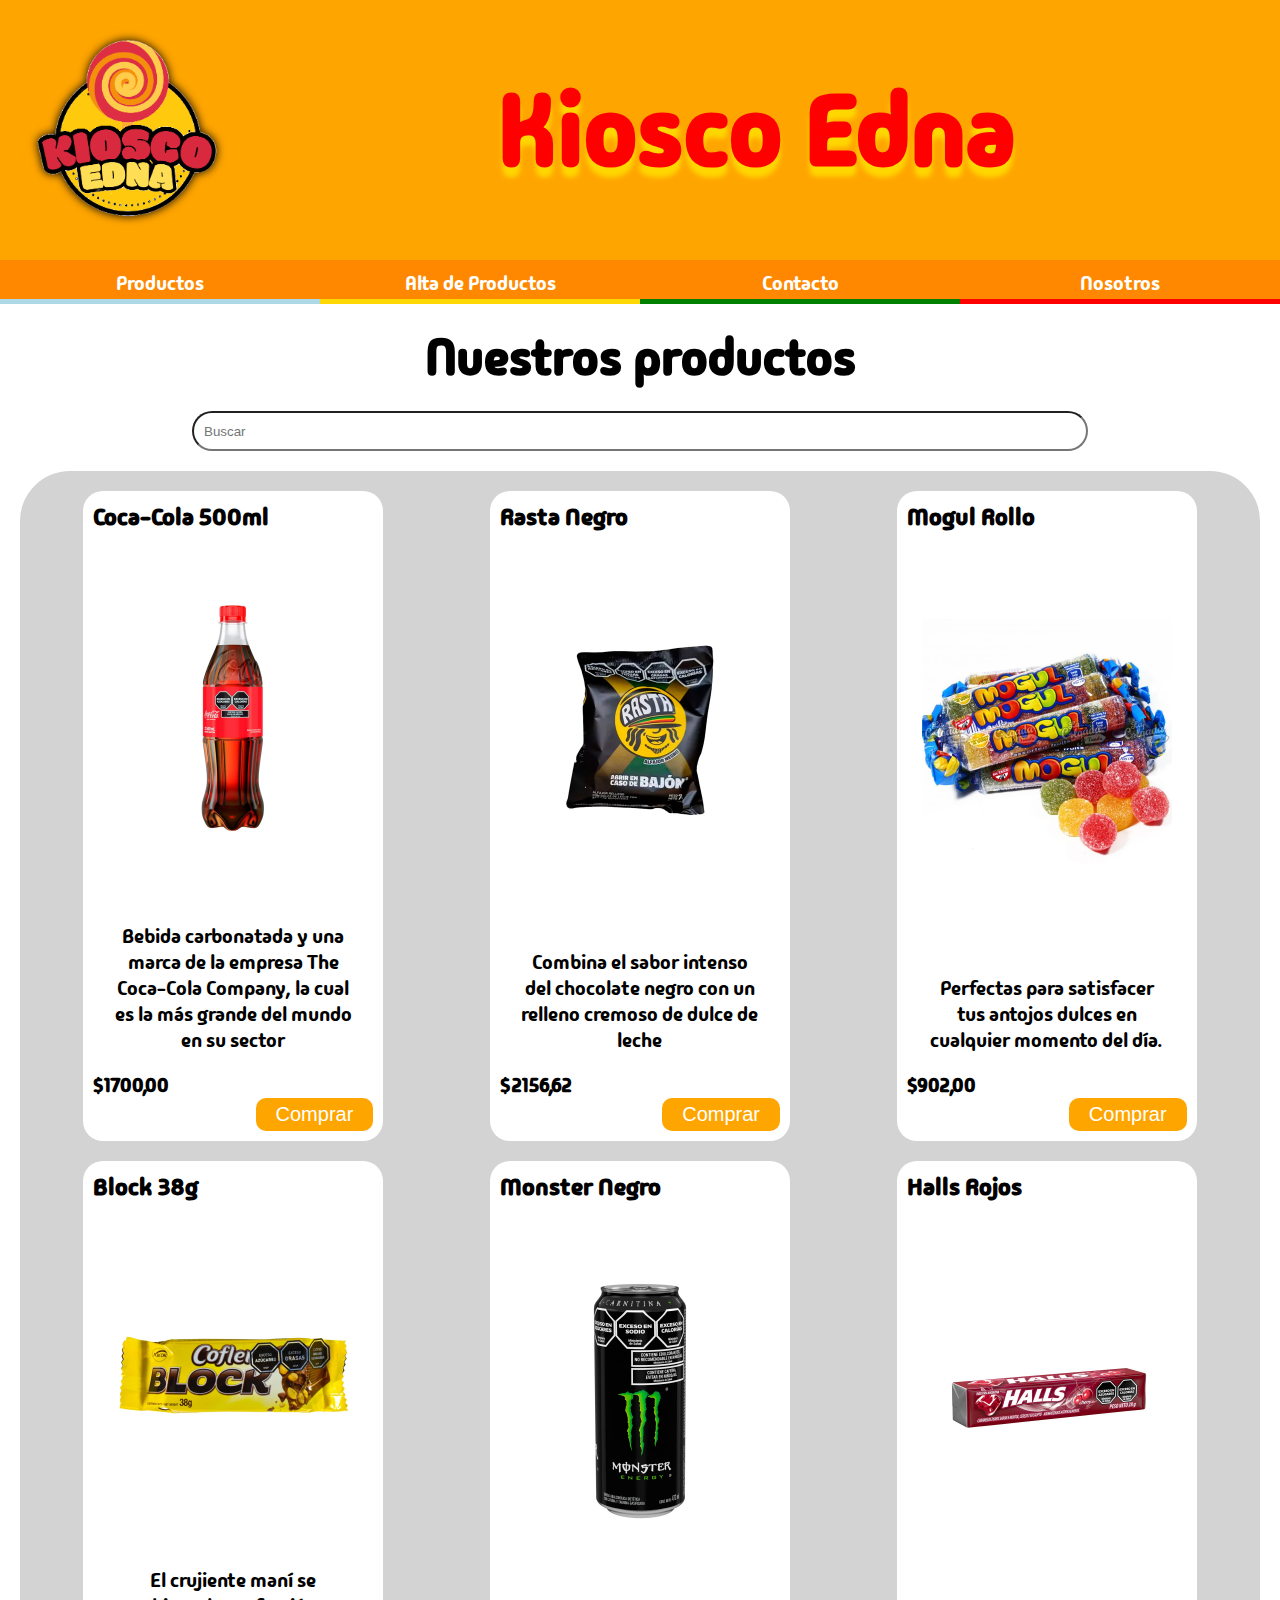
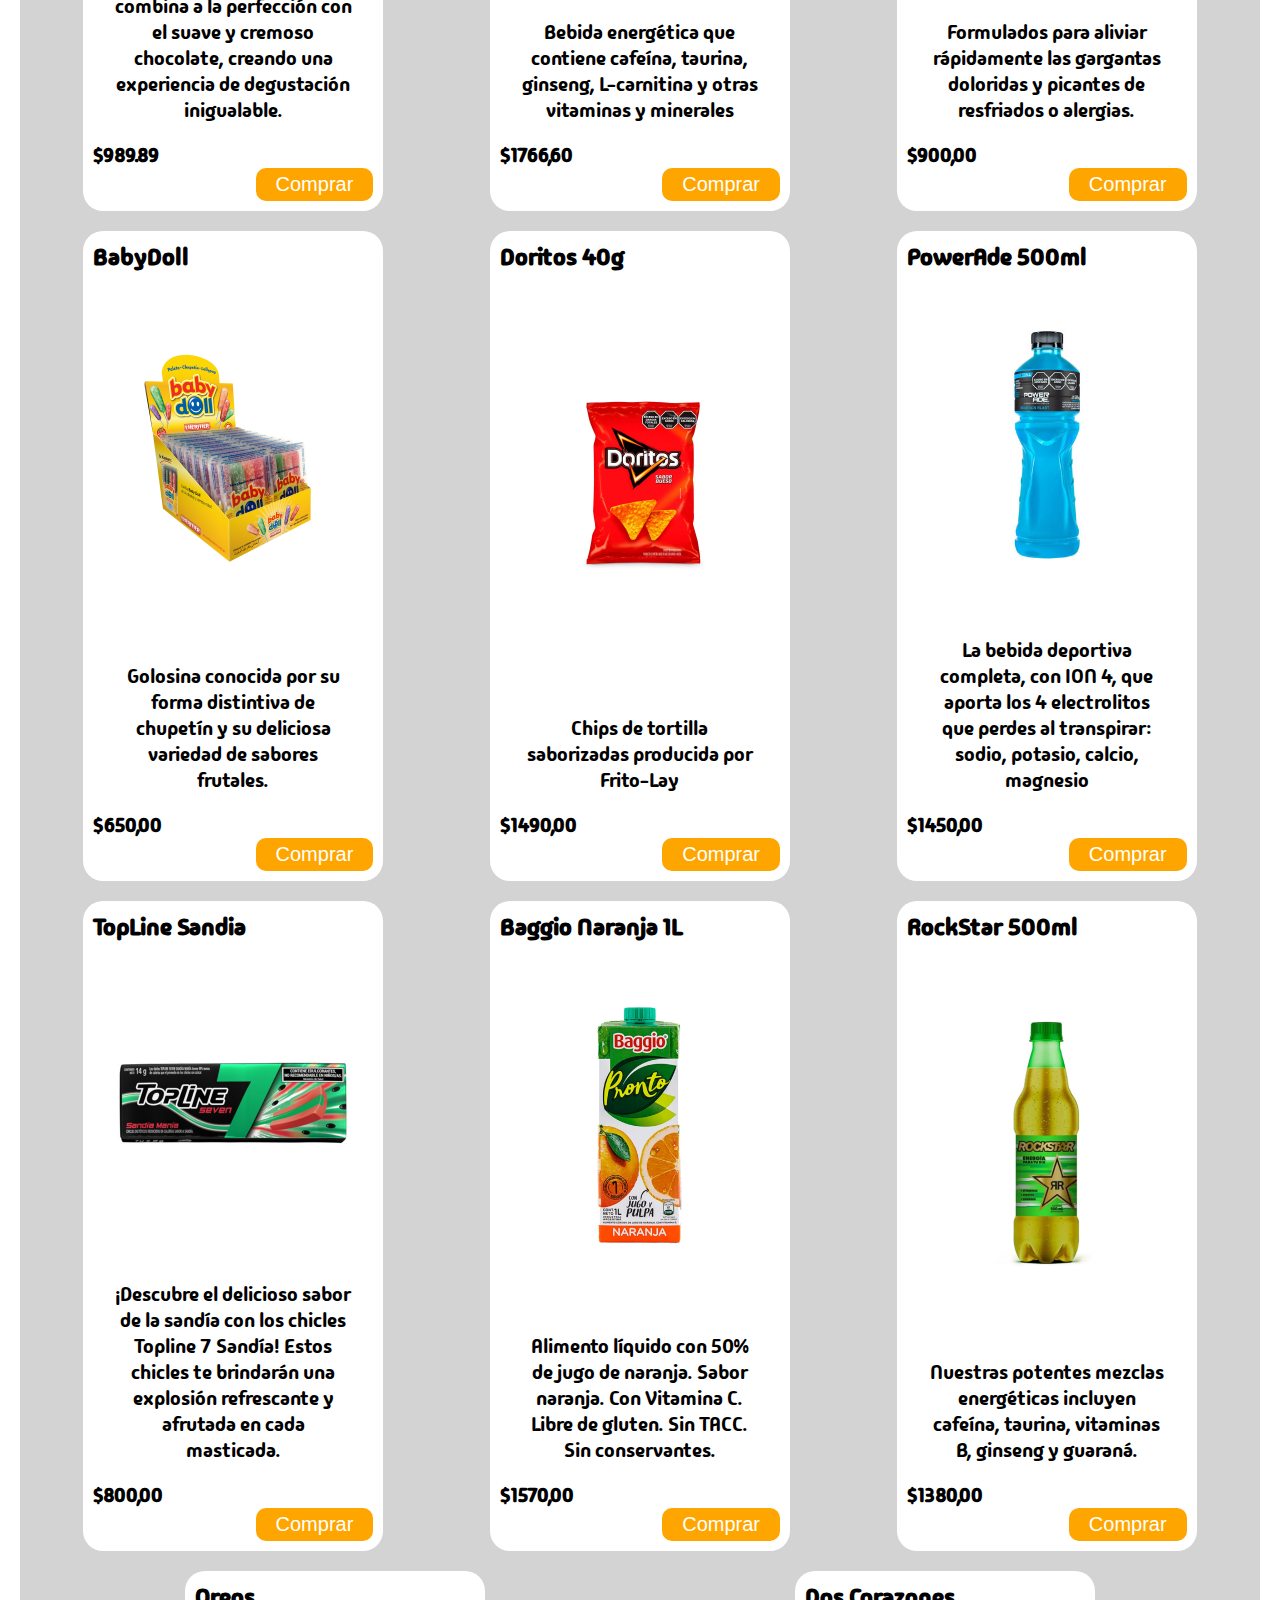
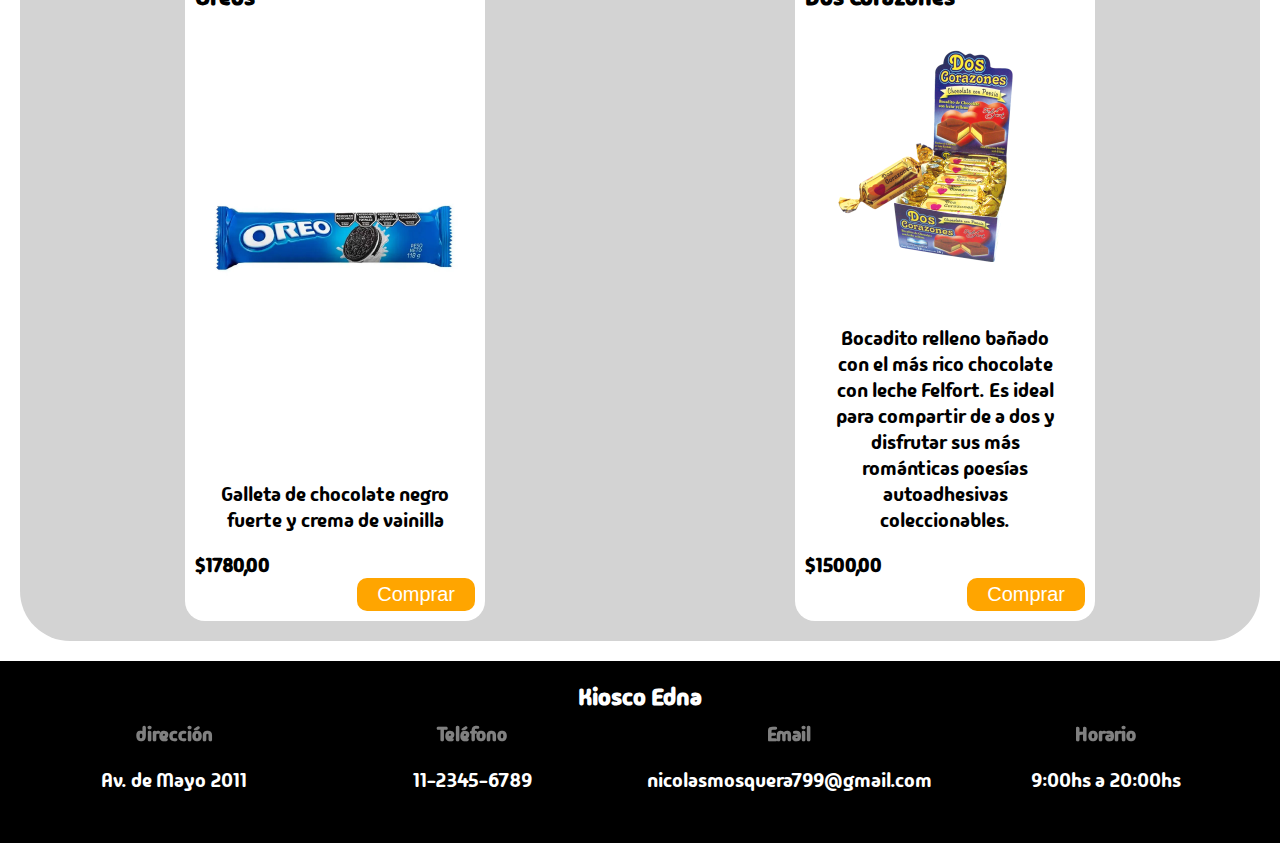
<file: index.html>
<!DOCTYPE html>

<html lang="en">

<head>
    <meta charset="UTF-8">
    <meta name="viewport" content="width=device-width, initial-scale=1.0">
    <link rel="stylesheet" href="./asset/css/estilos.css">
    <link rel="preconnect" href="https://fonts.googleapis.com">
    <link rel="preconnect" href="https://fonts.gstatic.com" crossorigin>
    <link href="https://fonts.googleapis.com/css2?family=Madimi+One&family=Orbitron:wght@400..900&display=swap" rel="stylesheet">
    <title>Productos</title>
</head>

<body>
    <div class="Contenedor">
        <header>
            <div class="Logo">
                <img src="./asset/imagenes/Logo_Empreza.png" alt="Logo Kiosco Edna" class="Imagen_Logo">
            </div>
            
            <h1 class="Banner">
                Kiosco Edna
            </h1>
    
            <nav class="Menu">
                <div class="Navegador">
                    <div class="Productos"><a href="./index.html">Productos</a></div>
                    <div class="Alta"><a href="./pages/alta.html">Alta de Productos</a></div>
                    <div class="Contacto"><a href="./pages/contacto.html">Contacto</a></div>
                    <div class="Nosotros"><a href="./pages/nosotros.html">Nosotros</a></div>
                </div>
            </nav>
        </header>
        
        <main>
            <h1>
                Nuestros productos
            </h1>
            
            <section class="Contenedor_Buscador">
                <input type="search" class="Buscador" placeholder="Buscar">
            </section>
        
            <Section class="Contenedor_Productos">
                <div class="Card_Producto">
                    <h2>
                        Coca-Cola 500ml
                    </h2>
    
                    <img class="Imagen_Producto" src="./asset/imagenes/Coca_Cola.jpg" alt="imagen producto">
            
                    <p>
                        Bebida carbonatada y una marca de la empresa The Coca-Cola Company, la cual es la más grande del mundo en su sector
                    </p>
            
                    <h3>
                        $1700,00
                    </h3>
    
                    <div class="Comprar">
                        <button><a target="_blank" href="https://diaonline.supermercadosdia.com.ar/gaseosa-coca-cola-sabor-original-500-ml-19359/p">Comprar</a></button>
                    </div>
                </div>

                <div class="Card_Producto">
                    <h2>
                        Rasta Negro
                    </h2>
    
                    <img class="Imagen_Producto" src="./asset/imagenes/Rasta_Negro.jpg" alt="imagen producto">
            
                    <p>
                        Combina el sabor intenso del chocolate negro con un relleno cremoso de dulce de leche
                    </p>
            
                    <h3>
                        $2156,62
                    </h3>
    
                    <div class="Comprar">
                        <button><a target="_blank" href="https://www.growingtree.com.ar/productos/alfajor-rasta-negro/">Comprar</a></button>
                    </div>
                </div>

                <div class="Card_Producto">
                    <h2>
                        Mogul Rollo
                    </h2>
    
                    <img class="Imagen_Producto" src="./asset/imagenes/Mogul_Rollo.jpg" alt="imagen producto">
            
                    <p>
                        Perfectas para satisfacer tus antojos dulces en cualquier momento del día.
                    </p>
            
                    <h3>
                        $902,00
                    </h3>
    
                    <div class="Comprar">
                        <button><a target="_blank" href="https://www.farmacity.com/mogul-rollo-x-35-gr/p">Comprar</a></button>
                    </div>
                </div>

                <div class="Card_Producto">
                    <h2>
                        Block 38g
                    </h2>
    
                    <img class="Imagen_Producto" src="./asset/imagenes/Block_38g.jpg" alt="imagen producto">
            
                    <p>
                        El crujiente maní se combina a la perfección con el suave y cremoso chocolate, creando una experiencia de degustación inigualable.
                    </p>
            
                    <h3>
                        $989.89
                    </h3>
    
                    <div class="Comprar">
                        <button><a target="_blank" href="https://maxiconsumo.com/sucursal_salta/chocolate-cofler-block-38-gr-4720.html">Comprar</a></button>
                    </div>
                </div>

                <div class="Card_Producto">
                    <h2>
                        Monster Negro
                    </h2>
    
                    <img class="Imagen_Producto" src="./asset/imagenes/Monster_Negra.jpg" alt="imagen producto">
            
                    <p>
                        Bebida energética que contiene cafeína, taurina, ginseng, L-carnitina y otras vitaminas y minerales
                    </p>
            
                    <h3>
                        $1766,60
                    </h3>
    
                    <div class="Comprar">
                        <button><a target="_blank" href="https://tienda.pasosonline.com.ar/tienda/bebidas/energizantes/energizantes-energizantes/monster-energizante-energy-x473cc/">Comprar</a></button>
                    </div>
                </div>

                <div class="Card_Producto">
                    <h2>
                        Halls Rojos
                    </h2>
    
                    <img class="Imagen_Producto" src="./asset/imagenes/Halls_Rojas.jpg" alt="imagen producto">
            
                    <p>
                        Formulados para aliviar rápidamente las gargantas doloridas y picantes de resfriados o alergias.
                    </p>
            
                    <h3>
                        $900,00
                    </h3>
    
                    <div class="Comprar">
                        <button><a target="_blank" href="https://www.disco.com.ar/caramelos-halls-cherry-x34g/p">Comprar</a></button>
                    </div>
                </div>

                <div class="Card_Producto">
                    <h2>
                        BabyDoll
                    </h2>
    
                    <img class="Imagen_Producto" src="./asset/imagenes/BabyDoll.jpg" alt="imagen producto">
            
                    <p>
                        Golosina conocida por su forma distintiva de chupetín y su deliciosa variedad de sabores frutales.
                    </p>
            
                    <h3>
                        $650,00
                    </h3>
    
                    <div class="Comprar">
                        <button><a target="_blank" href="https://www.ekosher.com.ar/productos/chupetines-x4-baby-doll/">Comprar</a></button>
                    </div>
                </div>

                <div class="Card_Producto">
                    <h2>
                        Doritos 40g
                    </h2>
    
                    <img class="Imagen_Producto" src="./asset/imagenes/Doritos_40g.jpg" alt="imagen producto">
            
                    <p>
                        Chips de tortilla saborizadas producida por Frito-Lay
                    </p>
            
                    <h3>
                        $1490,00
                    </h3>
    
                    <div class="Comprar">
                        <button><a target="_blank" href="https://blowmax.com.ar/producto/nachos-doritos-queso-40g/">Comprar</a></button>
                    </div>
                </div>

                <div class="Card_Producto">
                    <h2>
                        PowerAde 500ml
                    </h2>
    
                    <img class="Imagen_Producto" src="./asset/imagenes/PowerAde_500ml.jpg" alt="imagen producto">
            
                    <p>
                        La bebida deportiva completa, con ION 4, que aporta los 4 electrolitos que perdes al transpirar: sodio, potasio, calcio, magnesio
                    </p>
            
                    <h3>
                        $1450,00
                    </h3>
    
                    <div class="Comprar">
                        <button><a target="_blank" href="https://www.cotodigital.com.ar/sitios/cdigi/productos/bebida-isot%C3%B3nica-powerade-mountain-blast-500-ml/_/R-00190807-00190807-200">Comprar</a></button>
                    </div>
                </div>

                <div class="Card_Producto">
                    <h2>
                        TopLine Sandia
                    </h2>
    
                    <img class="Imagen_Producto" src="./asset/imagenes/TopLine_Sandia.jpg" alt="imagen producto">
            
                    <p>
                        ¡Descubre el delicioso sabor de la sandía con los chicles Topline 7 Sandía! Estos chicles te brindarán una explosión refrescante y afrutada en cada masticada.
                    </p>
            
                    <h3>
                        $800,00
                    </h3>
    
                    <div class="Comprar">
                        <button><a target="_blank" href="https://atencion24.ar/producto/topline-seven-sandia-x-14grs/">Comprar</a></button>
                    </div>
                </div>

                <div class="Card_Producto">
                    <h2>
                        Baggio Naranja 1L
                    </h2>
    
                    <img class="Imagen_Producto" src="./asset/imagenes/Baggio_Naranja_1L.jpg" alt="imagen producto">
            
                    <p>
                        Alimento líquido con 50% de jugo de naranja. Sabor naranja. Con Vitamina C. Libre de gluten. Sin TACC. Sin conservantes.
                    </p>
            
                    <h3>
                        $1570,00
                    </h3>
    
                    <div class="Comprar">
                        <button><a target="_blank" href="https://www.vitobebidas.com/productos/jugo-baggio-naranja-1l1/">Comprar</a></button>
                    </div>
                </div>

                <div class="Card_Producto">
                    <h2>
                        RockStar 500ml
                    </h2>
    
                    <img class="Imagen_Producto" src="./asset/imagenes/RockStar_500ml.jpg" alt="imagen producto">
            
                    <p>
                        Nuestras potentes mezclas energéticas incluyen cafeína, taurina, vitaminas B, ginseng y guaraná.
                    </p>
            
                    <h3>
                        $1380,00
                    </h3>
    
                    <div class="Comprar">
                        <button><a target="_blank" href="https://www.dinoonline.com.ar/super/producto/energizante-rockstar-botella-x-500-cc/_/A-3051866-3051866-s">Comprar</a></button>
                    </div>
                </div>

                <div class="Card_Producto">
                    <h2>
                        Oreos
                    </h2>
    
                    <img class="Imagen_Producto" src="./asset/imagenes/Oreos.jpg" alt="imagen producto">
            
                    <p>
                        Galleta de chocolate negro fuerte y crema de vainilla
                    </p>
            
                    <h3>
                        $1780,00
                    </h3>
    
                    <div class="Comprar">
                        <button><a target="_blank" href="https://diaonline.supermercadosdia.com.ar/galletitas-oreo-rellenas-con-crema-sabor-original-menos-sodio-118-gr-271629/p">Comprar</a></button>
                    </div>
                </div>

                <div class="Card_Producto">
                    <h2>
                        Dos Corazones
                    </h2>
    
                    <img class="Imagen_Producto" src="./asset/imagenes/DosCorazones.jpg" alt="imagen producto">
            
                    <p>
                        Bocadito relleno bañado con el más rico chocolate con leche Felfort. Es ideal para compartir de a dos y disfrutar sus más románticas poesías autoadhesivas coleccionables.
                    </p>
            
                    <h3>
                        $1500,00
                    </h3>
    
                    <div class="Comprar">
                        <button><a target="_blank" href="https://www.farmacity.com/bocadito-dos-corazones-x-26-gr/p">Comprar</a></button>
                    </div>
                </div>
            </Section>
        </main>
    
        <footer>
            <h2>
                Kiosco Edna
            </h2>
    
            <section class="Info">
                <div class="Direccion">
                    <h3>
                        dirección
                    </h3>
                
                    <p>
                        Av. de Mayo 2011
                    </p>            
                </div>
    
                <div class="Telefono">
                    <h3>
                        Teléfono
                    </h3>
                
                    <p>
                        11-2345-6789
                    </p>
                </div>
    
                <div class="Email">
                    <h3>
                        Email
                    </h3>
                
                    <p>
                        nicolasmosquera799@gmail.com
                    </p>
                </div>
    
                <div class="Horario">
                    <h3>
                        Horario
                    </h3>
            
                    <p>
                        9:00hs a 20:00hs
                    </p>
                </div>
            </section>
        </footer>
    </div>
</body>

</html>
</file>
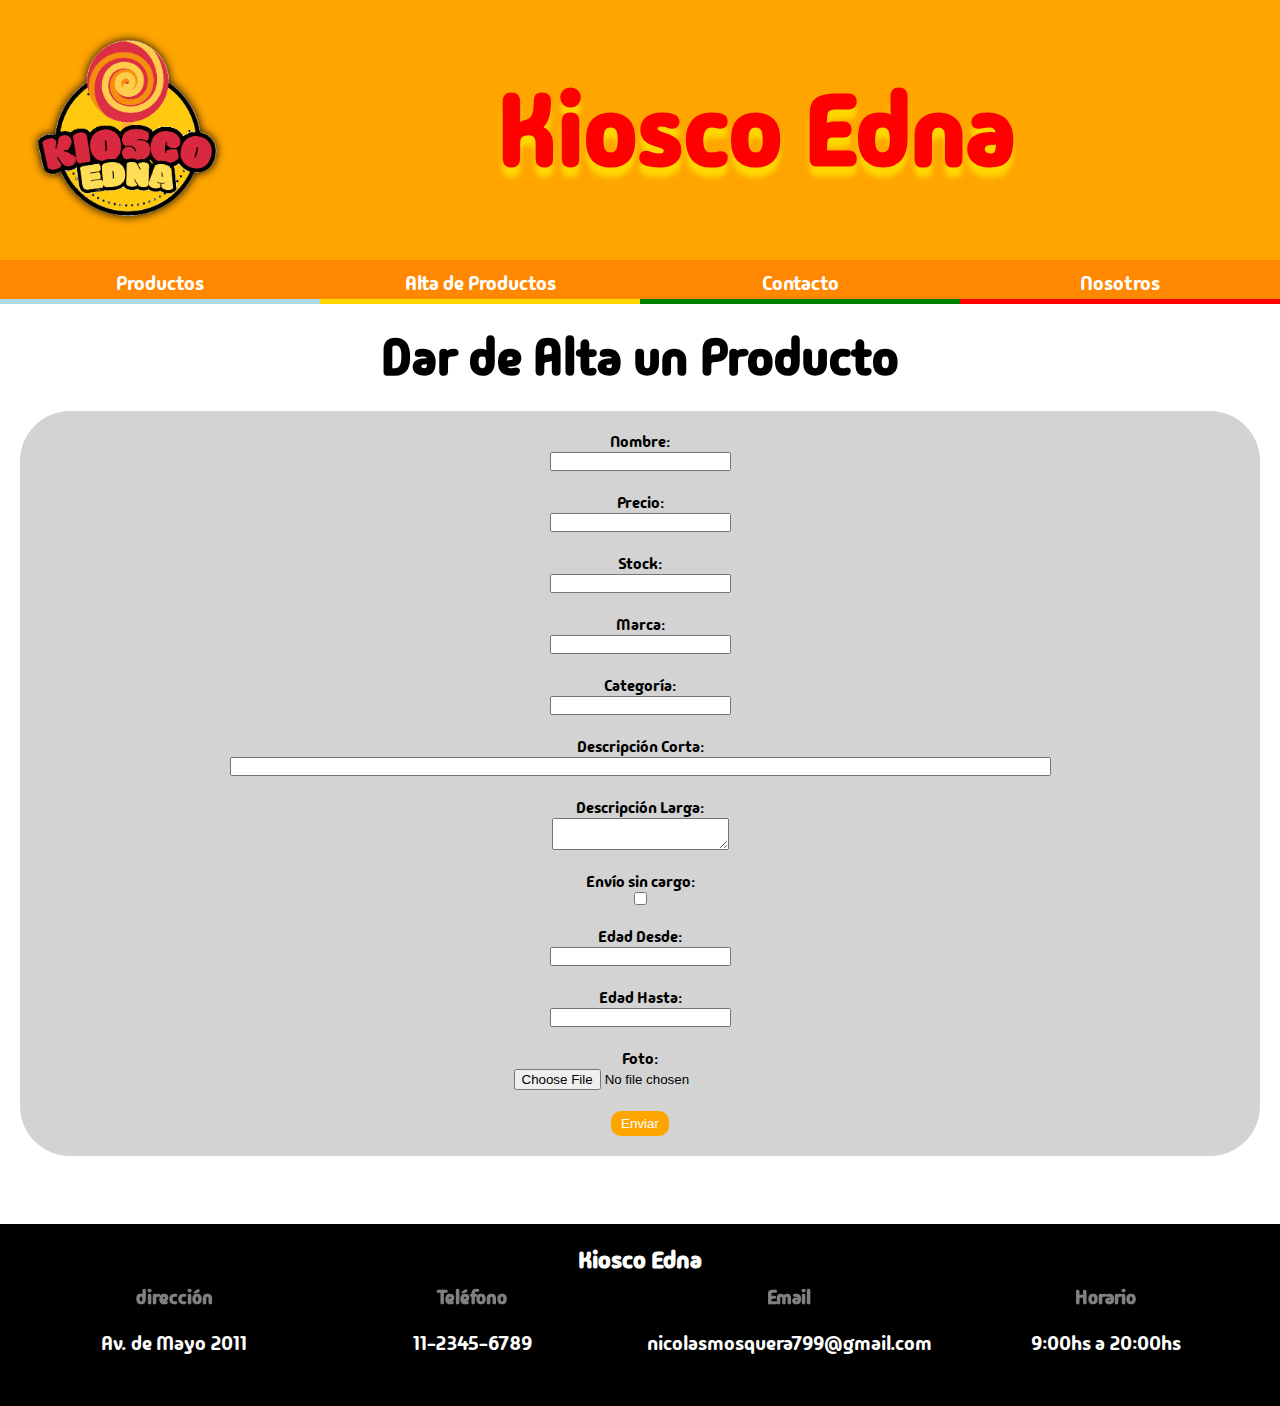
<file: pages/alta.html>
<!DOCTYPE html>

<html lang="en">

<head>
    <meta charset="UTF-8">
    <meta name="viewport" content="width=device-width, initial-scale=1.0">
    <link rel="stylesheet" href="../asset/css/estilos.css">
    <link rel="preconnect" href="https://fonts.googleapis.com">
    <link rel="preconnect" href="https://fonts.gstatic.com" crossorigin>
    <link href="https://fonts.googleapis.com/css2?family=Madimi+One&family=Orbitron:wght@400..900&display=swap" rel="stylesheet">
    <title>Alta</title>
</head>

<body>
    <header>
        <div class="Logo">
            <img src="../asset/imagenes/Logo_Empreza.png" alt="Logo Kiosco Edna" class="Imagen_Logo">
        </div>
        
        <h1 class="Banner">
            Kiosco Edna
        </h1>

        <nav class="Menu">
            <div class="Navegador">
                <div class="Productos"><a href="../index.html">Productos</a></div>
                <div class="Alta"><a href="./alta.html">Alta de Productos</a></div>
                <div class="Contacto"><a href="./contacto.html">Contacto</a></div>
                <div class="Nosotros"><a href="./nosotros.html">Nosotros</a></div>
            </div>
        </nav>
    </header>

    <main>
        <h1>
            Dar de Alta un Producto
        </h1>
            <form action="">
                <label for="nombre">Nombre:</label>
                <input type="text" id="nombre" name="nombre" required>
                <br>
                <label for="precio">Precio:</label>
                <input type="number" id="precio" name="precio" step="0.01" required>
                <br>
                <label for="stock">Stock:</label>
                <input type="number" id="stock" name="stock" required>
                <br>
                <label for="marca">Marca:</label>
                <input type="text" id="marca" name="marca">
                <br>
                <label for="categoria">Categoría:</label>
                <input type="text" id="categoria" name="categoria">
                <br>
                <label for="descripcion_corta">Descripción Corta:</label>
                <input type="text" id="descripcion_corta" name="descripcion_corta" size="100" required>
                <br>
                <label for="descripcion_larga">Descripción Larga:</label>
                <textarea id="descripcion_larga" name="descripcion_larga" minlength="5" maxlength="500"></textarea>
                <br>
                <label for="envio_sin_cargo">Envío sin cargo:</label>
                <input type="checkbox" id="envio_sin_cargo" name="envio_sin_cargo">
                <br>
                <label for="edad_desde">Edad Desde:</label>
                <input type="number" id="edad_desde" name="edad_desde">
                <br>
                <label for="edad_hasta">Edad Hasta:</label>
                <input type="number" id="edad_hasta" name="edad_hasta">
                <br>
                <label for="foto">Foto:</label>
                <input type="file" id="foto" name="foto" accept="image/*">
                <br>
                <button type="submit">Enviar</button>
            </form>
    </main>

    <footer>
        <h2>
            Kiosco Edna
        </h2>

        <section class="Info">
            <div class="Direccion">
                <h3>
                    dirección
                </h3>
            
                <p>
                    Av. de Mayo 2011
                </p>            
            </div>

            <div class="Horario">
                <h3>
                    Teléfono
                </h3>
            
                <p>
                    11-2345-6789
                </p>
            </div>

            <div class="Email">
                <h3>
                    Email
                </h3>
            
                <p>
                    nicolasmosquera799@gmail.com
                </p>
            </div>

            <div class="Horario">
                <h3>
                    Horario
                </h3>
        
                <p>
                    9:00hs a 20:00hs
                </p>
            </div>
        </section>
    </footer>
</body>

</html>
</file>
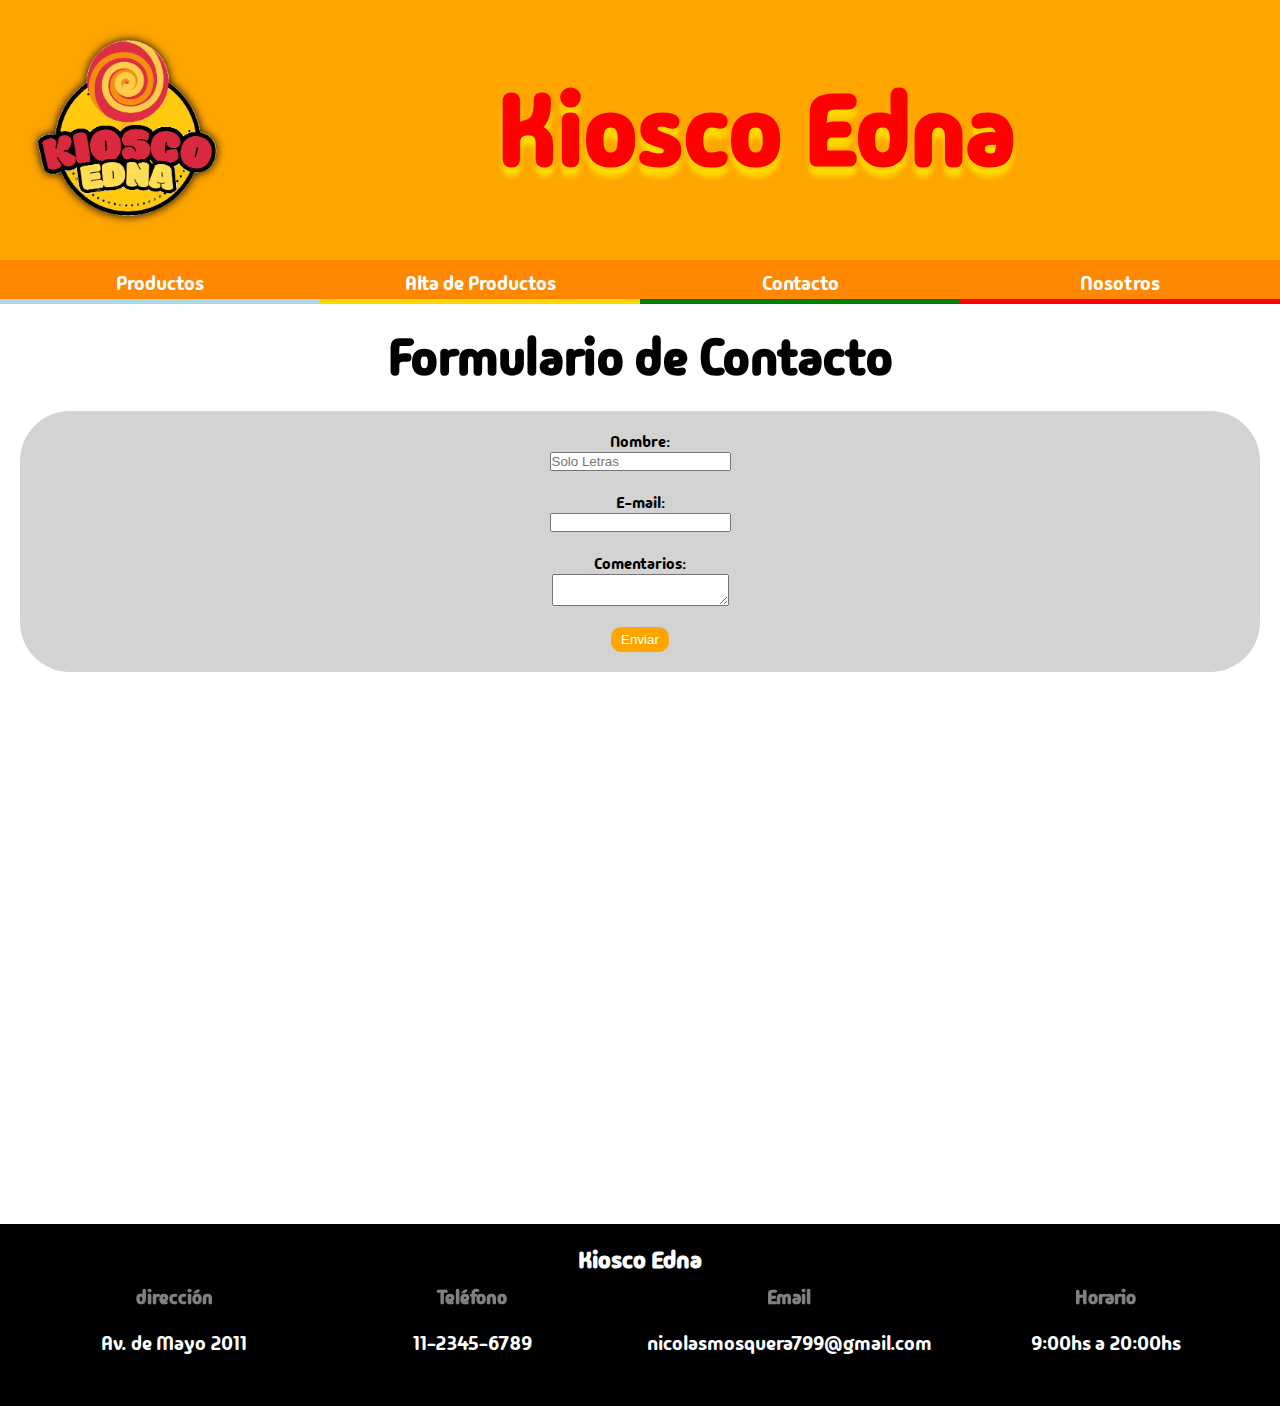
<file: pages/contacto.html>
<!DOCTYPE html>

<html lang="en">

<head>
    <meta charset="UTF-8">
    <meta name="viewport" content="width=device-width, initial-scale=1.0">
    <link rel="stylesheet" href="../asset/css/estilos.css">
    <link rel="preconnect" href="https://fonts.googleapis.com">
    <link rel="preconnect" href="https://fonts.gstatic.com" crossorigin>
    <link href="https://fonts.googleapis.com/css2?family=Madimi+One&family=Orbitron:wght@400..900&display=swap" rel="stylesheet">
    <title>Contacto</title>
</head>

<body>
    <header>
        <div class="Logo">
            <img src="../asset/imagenes/Logo_Empreza.png" alt="Logo Kiosco Edna" class="Imagen_Logo">
        </div>
        
        <h1 class="Banner">
            Kiosco Edna
        </h1>

        <nav class="Menu">
            <div class="Navegador">
                <div class="Productos"><a href="../index.html">Productos</a></div>
                <div class="Alta"><a href="./alta.html">Alta de Productos</a></div>
                <div class="Contacto"><a href="./contacto.html">Contacto</a></div>
                <div class="Nosotros"><a href="./nosotros.html">Nosotros</a></div>
            </div>
        </nav>
    </header>

    <main>
        <h1>
            Formulario de Contacto
        </h1>
        <form action="" class="Form_Contacto">
            <label for="nombre">Nombre:</label>
            <input type="text" id="nombre" name="nombre" required minlength="3" pattern="^[A-Za-zÁÉÍÓÚáéíóúñÑ ]+$" placeholder="Solo Letras">
            <br>
            <label for="email">E-mail:</label>
            <input type="email" id="email" name="email" required>
            <br>
            <label for="comentarios">Comentarios:</label>
            <textarea id="comentarios" name="comentarios" minlength="5" maxlength="500"></textarea>
            <br>
            <button type="submit">Enviar</button>
        </form>
    </main>

    <footer>
        <h2>
            Kiosco Edna
        </h2>

        <section class="Info">
            <div class="Direccion">
                <h3>
                    dirección
                </h3>
            
                <p>
                    Av. de Mayo 2011
                </p>            
            </div>

            <div class="Horario">
                <h3>
                    Teléfono
                </h3>
            
                <p>
                    11-2345-6789
                </p>
            </div>

            <div class="Email">
                <h3>
                    Email
                </h3>
            
                <p>
                    nicolasmosquera799@gmail.com
                </p>
            </div>

            <div class="Horario">
                <h3>
                    Horario
                </h3>
        
                <p>
                    9:00hs a 20:00hs
                </p>
            </div>
        </section>
    </footer>
</body>

</html>
</file>
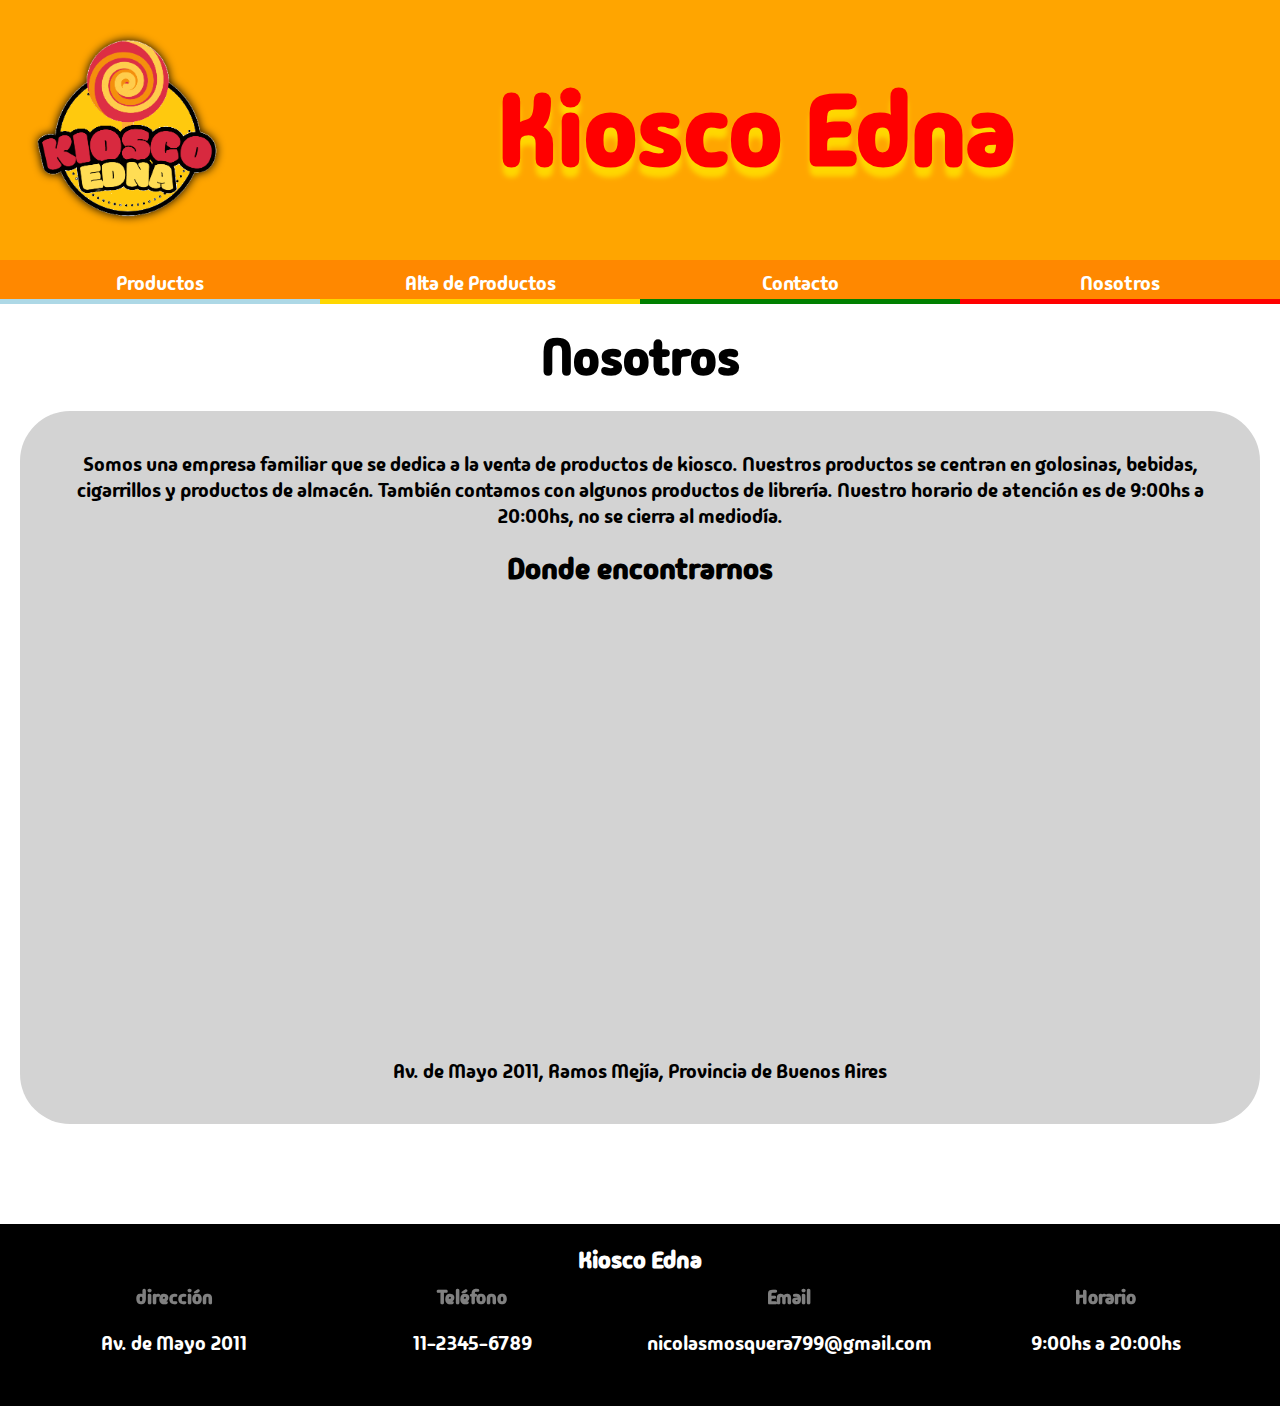
<file: pages/nosotros.html>
<!DOCTYPE html>

<html lang="en">

<head>
    <meta charset="UTF-8">
    <meta name="viewport" content="width=device-width, initial-scale=1.0">
    <link rel="stylesheet" href="../asset/css/estilos.css">
    <link rel="preconnect" href="https://fonts.googleapis.com">
    <link rel="preconnect" href="https://fonts.gstatic.com" crossorigin>
    <link href="https://fonts.googleapis.com/css2?family=Madimi+One&family=Orbitron:wght@400..900&display=swap" rel="stylesheet">
    <title>Nosotros</title>
</head>

<body>
    <header>
        <div class="Logo">
            <img src="../asset/imagenes/Logo_Empreza.png" alt="Logo Kiosco Edna" class="Imagen_Logo">
        </div>
        
        <h1 class="Banner">
            Kiosco Edna
        </h1>

        <nav class="Menu">
            <div class="Navegador">
                <div class="Productos"><a href="../index.html">Productos</a></div>
                <div class="Alta"><a href="./alta.html">Alta de Productos</a></div>
                <div class="Contacto"><a href="./contacto.html">Contacto</a></div>
                <div class="Nosotros"><a href="./nosotros.html">Nosotros</a></div>
            </div>
        </nav>
    </header>

    <main>
        <h1>
            Nosotros
        </h1>

        <div class="Contenedor_Nosotros">
            <p>
                Somos una empresa familiar que se dedica a la venta de productos de kiosco.
                Nuestros productos se centran en golosinas, bebidas, cigarrillos y productos de almacén. También contamos con algunos productos de librería.
                Nuestro horario de atención es de 9:00hs a 20:00hs, no se cierra al mediodía.
            </p>
    
            <h2>
                Donde encontrarnos
            </h2>
    
            <iframe src="https://www.google.com/maps/embed?pb=!1m18!1m12!1m3!1d3281.718381137187!2d-58.564555223358994!3d-34.66181446057019!2m3!1f0!2f0!3f0!3m2!1i1024!2i768!4f13.1!3m3!1m2!1s0x95bcc7d11dd63425%3A0xc4343ef538e83352!2sAv.%20de%20Mayo%202011%2C%20B1704BVH%20Ramos%20Mej%C3%ADa%2C%20Provincia%20de%20Buenos%20Aires!5e0!3m2!1ses!2sar!4v1740707266688!5m2!1ses!2sar" width="600" height="450" style="border:0;" allowfullscreen="" loading="lazy" referrerpolicy="no-referrer-when-downgrade" class="Mapa"></iframe>

            <p>
                Av. de Mayo 2011, Ramos Mejía, Provincia de Buenos Aires
            </p>
        </div>
    </main>

    <footer>
        <h2>
            Kiosco Edna
        </h2>

        <section class="Info">
            <div class="Direccion">
                <h3>
                    dirección
                </h3>
            
                <p>
                    Av. de Mayo 2011
                </p>            
            </div>

            <div class="Horario">
                <h3>
                    Teléfono
                </h3>
            
                <p>
                    11-2345-6789
                </p>
            </div>

            <div class="Email">
                <h3>
                    Email
                </h3>
            
                <p>
                    nicolasmosquera799@gmail.com
                </p>
            </div>

            <div class="Horario">
                <h3>
                    Horario
                </h3>
        
                <p>
                    9:00hs a 20:00hs
                </p>
            </div>
        </section>
    </footer>
</body>

</html>
</file>
<file: asset/css/estilos.css>
/* reseteo */
*{
    margin: 0;
    padding: 0;
    box-sizing: border-box;
    text-decoration: none;
}

/* Body */
body{
    font-family: 'Madimi One';
}

.madimi-one-regular {
    font-family: "Madimi One", serif;
    font-weight: 400;
    font-style: normal;
}


/* Header */
header{
    display: flex;
    flex-wrap: wrap;
    align-items: center;
    background-color: orange;
}

.Logo{
    width: 20%;
}

.Imagen_Logo{
    width: 100%;
    filter: drop-shadow(0px 0px 5px black);
}

.Banner{
    width: 75%;
    font-size: 100px;
    color: red;
    text-shadow: 0px 10px 5px gold;
}

.Menu{
    width: 100%;
}

a{
    margin: 10px;
    font-size: 20px;
    color: white;
}

.Navegador {
    display: grid;
    grid-template-columns: repeat(4, 1fr);
    width: 100%;
    background-color: rgb(255, 136, 0);
    text-align: center;
    font-size: 30px;
}

.Productos {
    border-bottom: 5px lightblue solid;
}

.Productos:hover{
    background-color: lightblue
}

.Alta {
    border-bottom: 5px gold solid;
}

.Alta:hover{
    background-color: gold
}

.Contacto {
    border-bottom: 5px green solid;
}

.Contacto:hover{
    background-color: green;
}

.Nosotros {
    border-bottom: 5px red solid;
}

.Nosotros:hover{
    background-color: red;
}

/* Main */
main{
    min-height: 100dvh;
}

h1{
    text-align: center;
    font-size: 50px;
    margin: 20px;
}

/* Pagina Productos */
.Contenedor_Buscador{
    display: flex;
    justify-content: center;
}

.Buscador{
    width: 70%;
    height: 40px;
    border-radius: 20px;
    padding: 0 10px;
}

.Contenedor_Productos{
    display: flex;
    justify-content: space-around; 
    gap: 20px;
    flex-wrap: wrap;
    align-items: flex-start;
    margin: 20px;
    Background-color: lightgray;
    padding: 20px;
    border-radius: 50px;
    height: auto;
}

.Card_Producto{
    display: flex;
    flex-direction: column;
    justify-content: space-between;
    background-color: white;
    padding: 10px;
    border-radius: 20px;
    width: 300px;
    height: 650px;
}

.Imagen_Producto{
    width: 250px;
    height: 250px;
    margin: auto;
}

.Comprar{
    display:flex;
    justify-content: flex-end;
}

button{
    background-color: orange;
    color: white;
    border: none;
    border-radius: 10px;
    padding: 5px 10px;
}

button:hover{
    background-color: green;
}

/* Pagina Alta y Contacto */
form{
    margin: 20px;
    padding: 20px;
    border-radius: 50px;
    display: flex;
    flex-direction: column;
    justify-content: space-between;
    align-items: center;
    background-color: lightgray;
}

/* Pagina Nosotros */
.Contenedor_Nosotros{
    margin: 20px;
    padding: 20px;
    border-radius: 50px;
    display: flex;
    flex-direction: column;
    justify-content: space-between;
    align-items: center;
    background-color: lightgray;
}

.Contenedor_Nosotros, p{
    text-align: center;
    margin: 20px;
    font-size: 20px;
}

/* Footer */
footer{
    background-color: black;
    padding: 20px;
}

footer h2 {
    color: white;
    text-align: center;
}

footer h3{
    color: white;
    opacity: 0.5;
}

footer p{
    color: white;
}

.Info {
    display: grid;
    grid-template-columns: repeat(4, 1fr);
    gap: 10px;
    padding: 10px;
    text-align: center;
}

/* Media Queries para móviles */
@media (max-width: 768px) {

body {
    display: flex;
    flex-direction: column;
    min-height: 100vh; /* Usa min-height en lugar de height para que crezca con el contenido */
    margin: 0;
}

/* Header */
.Logo {
    width: 100%;
    text-align: center;
}

.Imagen_Logo{
    width: 300px;
}

.Banner {
    width: 100%;
    font-size: 50px;
}

.Navegador {
    grid-template-columns: repeat(2, 1fr);
    font-size: 20px;
}

/* Main */
main {
    min-height: 100dvh;
}

/* Pagina Productos */
.Contenedor_Productos {
    flex-direction: column;
    align-items: center;
}

.Card_Producto {
    width: 90%;
    height: auto;
}

/* Pagina Alta */
.AltaProducto {
    width: 90%;
}

#descripcion_corta{
    width: 90%;
}

/* Pagina Nosotros */
.Mapa{
    width: 90%;
    height: 300px;
}

/* Footer */
footer {
    background-color: black;
    padding: 20px;
    text-align: center;
    width: 100%;
}
.Info {
    width: 100%;
    grid-template-columns: repeat(1, 1fr);
}
}
</file>
